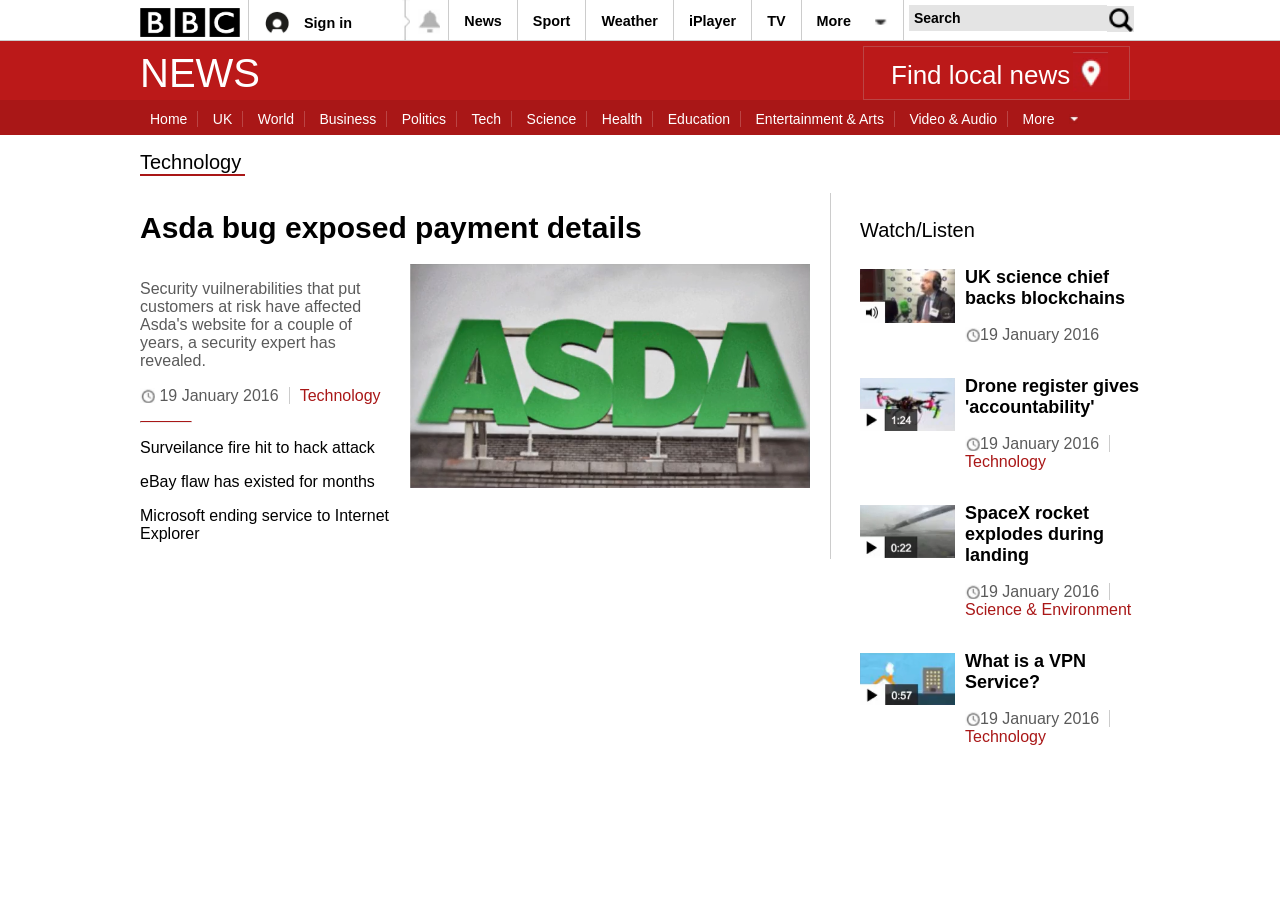
<file: bbc-news/index.html>
<!DOCTYPE html>

<html>
    <head>
        <title>Technology - BBC News</title>
        <link rel="stylesheet" type="text/css" href="style.css">
    </head>

    <body>
        <div id="topbar">
            <img id="logo" src="images/bbc-logo.png">
            <div id="signin-div" class="topbar-section">
                <img id="signin-image" src="images/sign-in.png">
                <span id="signin-text">Sign in</span>
            </div>

            <div id="bell-div">
                <img id="wigglyline" src="images/wiggly.png">
                <img id="bell" src="images/bell.png">
            </div>

            <div class="topbar-section topbar-menu">News</div>
            <div class="topbar-section topbar-menu">Sport</div>
            <div class="topbar-section topbar-menu">Weather</div>
            <div class="topbar-section topbar-menu">iPlayer</div>
            <div class="topbar-section topbar-menu">TV</div>
            
            <div class="topbar-section topbar-menu">More
                <img id="dropdown" src="images/dropdown.png">
            </div>

            <div class="topbar-section">
                <input id="search-box" type="text" value="Search">
                <input type="image" id="magnifying-glass" src="images/magnifying-glass.png">
            </div>

        </div>

        <div class="clear"></div>

        <div id="menu-bar-container">
            <div id="menu-bar">
                <h1>NEWS</h1>
                <div id="local-news">
                    <a href="">Find local news</a>
                    <img src="images/pointer.png">
                </div>
            </div>
        
            <div class="clear"></div>

            <div id="menu-bar-2-container">
                <div id="menu-bar-2">
                    <a href="">Home</a>
                    <a href="">UK</a>
                    <a href="">World</a>
                    <a href="">Business</a>
                    <a href="">Politics</a>
                    <a href="">Tech</a>
                    <a href="">Science</a>
                    <a href="">Health</a>
                    <a href="">Education</a>
                    <a href="">Entertainment & Arts</a>
                    <a href="">Video & Audio</a>
                    <a href="" class="no-border">More</a>
                    <img id="down-arrow" src="images/down-arrow.png">
                </div>
            </div>
        </div>

        <div class="clear"></div>

        <div id="page-container">
            <div id="main-article">
                <h2>Technology</h2>
                <div id="article-container">
                    <h3><a href="">Asda bug exposed payment details</a></h3>
                    <div id="article-summary">
                        <p>Security vuilnerabilities that put customers at risk have affected Asda's website for a couple of years, a security expert has revealed.</p>
                        <p><img class="clock" src="images/clock.png"><span class="date"> 19 January 2016</span><a class="topic-link" href="">Technology</a></p>
                        <hr id="article-hr" align="left">
                        <p><a class="article-link" href="">Surveilance fire hit to hack attack</a></p>
                        <p><a class="article-link" href="">eBay flaw has existed for months</a></p>
                        <p><a class="article-link" href="">Microsoft ending service to Internet Explorer</a></p>
                    </div>
                    <img id="asda" src="images/asda.png">
                </div>
            </div>

            <div id="watch-listen">
                <h4>Watch/Listen</h4>
                <img class="watch-listen-images" src="images/watch-listen-1.png">
                <div class="side-article">
                    <p><a class="watch-listen-link" href="">UK science chief backs blockchains</a></p>
                    <p><img class="clock" src="images/clock.png"><span class="date">19 January 2016</span></p>
                </div>

                <div class="clear"></div>
                
                <img class="watch-listen-images" src="images/watch-listen-2.png">
                <div class="side-article">
                    <p><a class="watch-listen-link" href="">Drone register gives 'accountability'</a></p>
                    <p><img class="clock" src="images/clock.png"><span class="date border-right">19 January 2016</span><br><a class="topic-link no-border" href="">Technology</a></p>
                </div>
                
                <div class="clear"></div>

                <img class="watch-listen-images" src="images/watch-listen-3.png">
                <div class="side-article">
                    <p><a class="watch-listen-link" href="">SpaceX rocket explodes during landing</a></p>
                    <p><img class="clock" src="images/clock.png"><span class="date border-right">19 January 2016</span><br><a class="topic-link no-border" href="">Science & Environment</a></p>
                </div>

                <div class="clear"></div>

                <img class="watch-listen-images" src="images/watch-listen-4.png">
                <div class="side-article">
                    <p><a class="watch-listen-link" href="">What is a VPN Service?</a></p>
                    <p><img class="clock" src="images/clock.png"><span class="date border-right">19 January 2016</span><br><a class="topic-link no-border" href="">Technology</a></p>
                </div>

            </div>
        </div>
    </body>
</html>
</file>
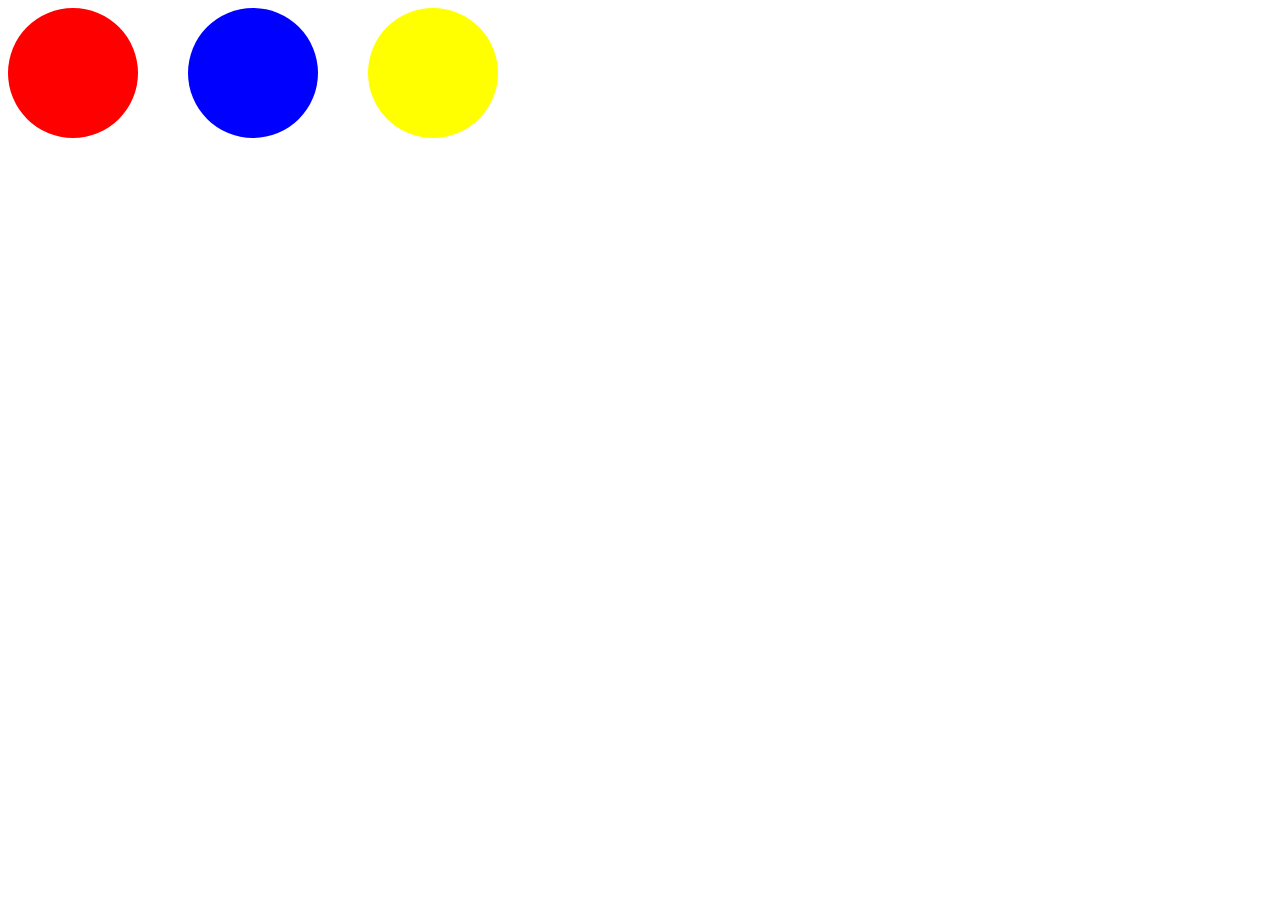
<file: disappearing-circles/index.html>
<!DOCTYPE html>
<html>
<head>
    <title>Disappearing Circle</title>
    <link rel="stylesheet" type="text/css" href="style.css">
</head>

<body>
    <div class="circle" id="red-circle"></div>
    <div class="circle" id="blue-circle"></div>
    <div class="circle" id="yellow-circle"></div>

    <script type="text/javascript">
        document.getElementById("red-circle").onclick = function() {
            document.getElementById("red-circle").style.display = "none"
        }
        document.getElementById("blue-circle").onclick = function() {
            document.getElementById("blue-circle").style.display = "none"
        }
        document.getElementById("yellow-circle").onclick = function() {
            document.getElementById("yellow-circle").style.display = "none"
        }


    </script>
</body>
</html>
</file>
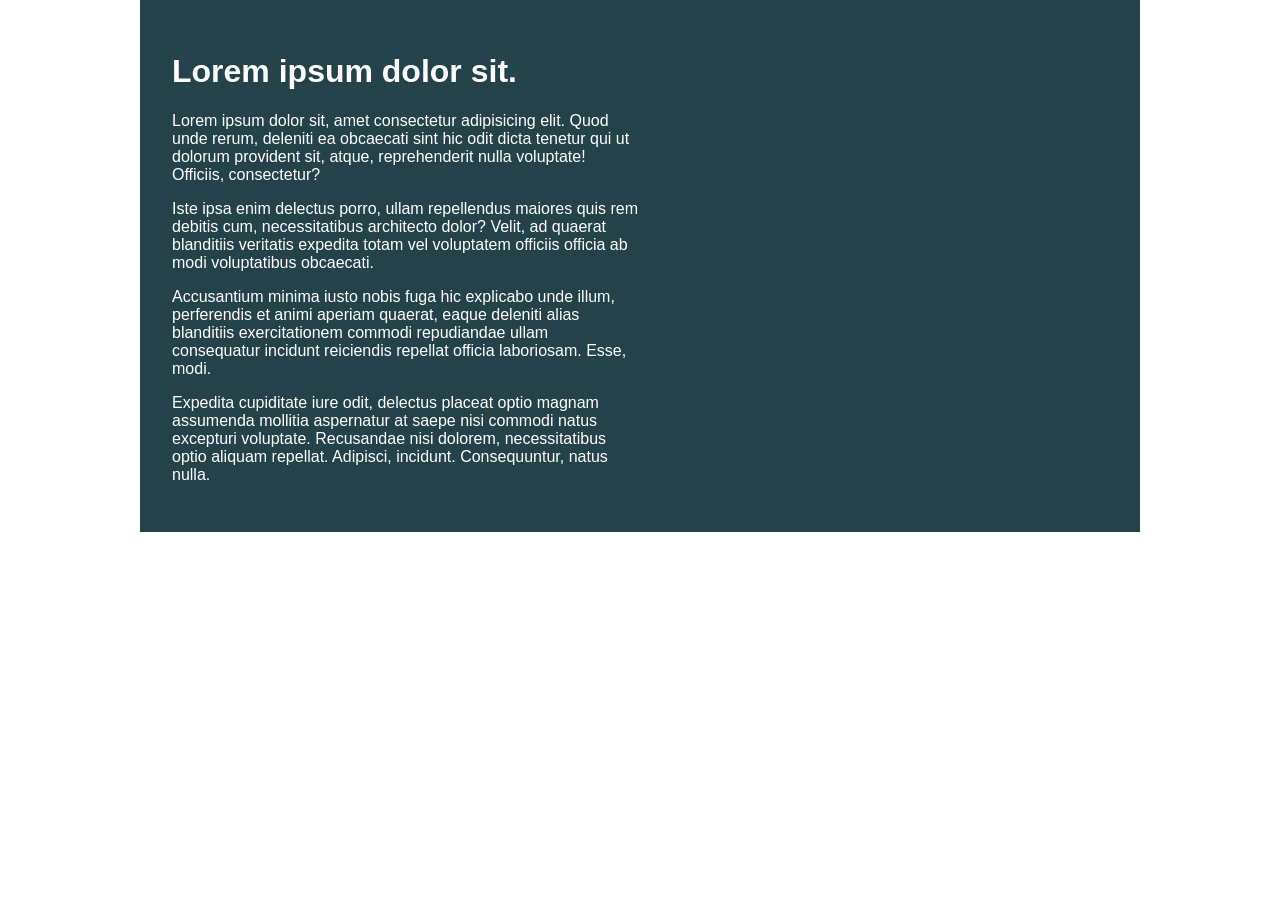
<file: conquering-responsive-layouts/challenge01/index.html>
<!DOCTYPE html>
<html lang="en">

<head>
    <meta charset="UTF-8">
    <meta name="viewport" content="width=device-width, initial-scale=1.0">
    <title>Day 01</title>

    <link rel="stylesheet" href="style.css">
</head>

<body>
    <div class="container">
        <div class="intro-content">
            <h1>Lorem ipsum dolor sit.</h1>
            <p>Lorem ipsum dolor sit, amet consectetur adipisicing elit. Quod unde rerum, deleniti ea obcaecati sint hic
                odit dicta tenetur qui ut dolorum provident sit, atque, reprehenderit nulla voluptate! Officiis,
                consectetur?</p>
            <p>Iste ipsa enim delectus porro, ullam repellendus maiores quis rem debitis cum, necessitatibus architecto
                dolor? Velit, ad quaerat blanditiis veritatis expedita totam vel voluptatem officiis officia ab modi
                voluptatibus obcaecati.</p>
            <p>Accusantium minima iusto nobis fuga hic explicabo unde illum, perferendis et animi aperiam quaerat, eaque
                deleniti alias blanditiis exercitationem commodi repudiandae ullam consequatur incidunt reiciendis
                repellat officia laboriosam. Esse, modi.</p>
            <p>Expedita cupiditate iure odit, delectus placeat optio magnam assumenda mollitia aspernatur at saepe nisi
                commodi natus excepturi voluptate. Recusandae nisi dolorem, necessitatibus optio aliquam repellat.
                Adipisci, incidunt. Consequuntur, natus nulla.</p>
        </div>
    </div>
</body>

</html>
</file>
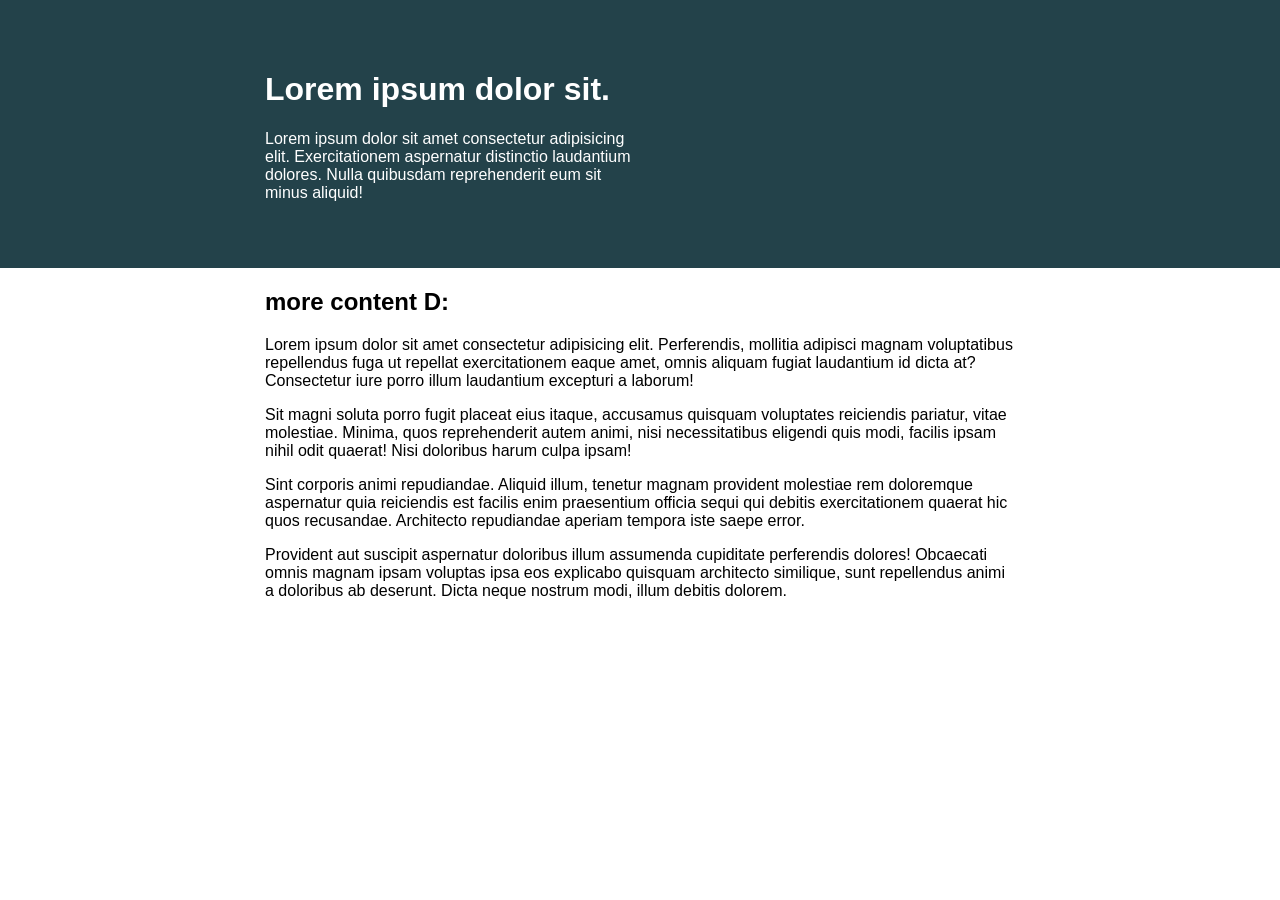
<file: conquering-responsive-layouts/challenge02/index.html>
<!DOCTYPE html>
<html lang="en">
<head> 
    <meta charset="UTF-8">
    <meta name="viewport" content="width=device-width, initial-scale=1.0">
    <title>Day 01</title>
 
    <link rel="stylesheet" href="style.css">
</head>
<body>

    <div class="intro">
        <div class="container">
            <div class="intro-content">
                <h1>Lorem ipsum dolor sit.</h1>
                <p>Lorem ipsum dolor sit amet consectetur adipisicing elit. Exercitationem aspernatur distinctio laudantium dolores. Nulla quibusdam reprehenderit eum sit minus aliquid!</p>
            </div>
        </div>
    </div>
    <div class="container">
        <h2>more content D:</h2>
        <p>Lorem ipsum dolor sit amet consectetur adipisicing elit. Perferendis, mollitia adipisci magnam voluptatibus repellendus fuga ut repellat exercitationem eaque amet, omnis aliquam fugiat laudantium id dicta at? Consectetur iure porro illum laudantium excepturi a laborum!</p>
        <p>Sit magni soluta porro fugit placeat eius itaque, accusamus quisquam voluptates reiciendis pariatur, vitae molestiae. Minima, quos reprehenderit autem animi, nisi necessitatibus eligendi quis modi, facilis ipsam nihil odit quaerat! Nisi doloribus harum culpa ipsam!</p>
        <p>Sint corporis animi repudiandae. Aliquid illum, tenetur magnam provident molestiae rem doloremque aspernatur quia reiciendis est facilis enim praesentium officia sequi qui debitis exercitationem quaerat hic quos recusandae. Architecto repudiandae aperiam tempora iste saepe error.</p>
        <p>Provident aut suscipit aspernatur doloribus illum assumenda cupiditate perferendis dolores! Obcaecati omnis magnam ipsam voluptas ipsa eos explicabo quisquam architecto similique, sunt repellendus animi a doloribus ab deserunt. Dicta neque nostrum modi, illum debitis dolorem.</p>
    </div>
</body>
</html>
</file>
<file: bbc-news/style.css>
#topbar {
    width: 1000px;
    margin:0 auto; 
    height: 40px; 
}

body {
    margin: 0;
    padding: 0;
    font-family: Arial, Helvetica, sans-serif;
}

#logo {
    margin-top: 8px;
    margin-right: 8px;
    width: 100px;
    float: left;
}

.topbar-section {
    float: left;
    border-left: 1px #CCCCCC solid;
    height: 100%;
}

#signin-image {
    width: 25px;
    margin: 10px 15px;
    float: left;

}

#signin-text {
    font-weight: bold;
    font-size: 90%;
    position: relative;
    top: 14px;
    padding-right: 50px;
}

#bell-div {
    float: left;
}

#wigglyline {
    float: left;
    height: 40px;
}

#bell {
    height: 25px;
    margin: 9px 8px 0 8px;
}

.topbar-menu {
    font-weight: bold;
    font-size: 90%;
    padding: 13px 15px 0 15px;
    height: 27px;
}

#dropdown {
    width: 13px;
    margin-left: 20px;
}

#search-box {
    background-color: #e4e4e4;
    border: none;
    font-weight: bold;
    font-size: 14px;
    padding: 5px;
    margin: 5px 0 5px 5px;
    float: left;
}

#magnifying-glass {
    height: 26px;
    margin-top: 5.5px;
}    

.clear {
    clear: both;
}

#menu-bar-container {
    border-top: 1px #CCCCCC solid;
    background-color: #bb1919;
    width: 100%;
    height: 70px; 
}

#menu-bar {
    width: 1000px;
    margin: 0 auto; 
}

h1 {
    padding: 0;
    margin: 0;
    color: white;
    font-size: 40px;
    font-weight: normal;
    padding-top: 10px;
    float: left;
} 

#local-news {
    border: 1px #bb4545 solid;
    float: right;
    width: 250px;
    padding: 5px 5px 0 10px;
    margin: 5px 10px 0 0;
}

#local-news a {
    color: white;
    text-decoration: none;
    font-size: 26px;
    position: relative;
    bottom: 8px;
    left: 17px;
}

#local-news a:hover {
    text-decoration: underline;
}

#local-news img {
    height: 40px;
    position: relative;
    left: 15px;
}

#menu-bar-2-container {
    background-color: #a91717;
    width: 100%;
}

#menu-bar-2 {
    width: 1000px;
    margin: 0 auto;
    height: 35px;
}

#menu-bar-2 a {
    color: white;
    text-decoration: none;
    padding: 0 10px;
    border-right: 1px #bb4545 solid;
    font-size: 14px;
    position: relative;
    top: 10px;
}

#menu-bar-2 a:hover {
    text-decoration: underline;
}

.no-border {
    border: none !important;
}

#down-arrow {
    height: 10px;
    position: relative;
    top: 10px;
}

#page-container {
    width: 1000px;
    margin: 0 auto;
}

h2 {
    font-weight: normal;
    margin-top: 40px;
    font-size: 20px;
    border-bottom: 2px solid #a91717;
    width: 105px;
}

h3 a {
    color: black;
    font-size: 30px;
    text-decoration: none;
}

h3 a:hover {
    color: #1167a8;
}

#article-container {
    float: left;
    width: 670px;
    border-right: 1px solid #CCCCCC;
    padding-right: 20px;
}
#article-summary {
    color: #5a5a5a;
    width: 250px;
    float: left;
}

.clock {
    height: 15px;
    position: relative;
    top: 2px;
}

.topic-link {
    text-decoration: none;
    color: #a91717;
    border-left: 1px solid #CCCCCC;
    padding-left: 10px;

}

#article-summary a:hover {
    color: #1167a8;
}

.date {
    padding-right: 10px;
    color: #5a5a5a;
}

#asda {
    width: 400px;
    margin-left: 20px;
}

#article-hr {
    border-top: 1px solid #a91717;
    width: 50px;
}

.article-link {
    color: black;
    text-decoration: none;
}

#watch-listen {
    margin-left: 20px;
    width: 280px;
    float: right;
}

h4 {
    font-weight: normal;
    font-size: 20px;
}

.watch-listen-images {
    float: left;
    width: 95px;
    margin-right: 10px;
}

.watch-listen-link {
    text-decoration: none;
    color: black;
    font-weight: bold;
    font-size: 18px;
}

.watch-listen-link:hover {
    color: #1167a8;
}

.side-article {
    float: right;
    width: 175px;
    position: relative;
    top: -18px;
}

.no-border {
    border-left: none;
    padding: 0;
}

.border-right {
    border-right: 1px solid #CCCCCC;
}
</file>
<file: disappearing-circles/style.css>
.circle {
  width: 130px;
  height: 130px;
  border-radius: 50%;
  float: left;
  margin-right: 50px;
}

#red-circle {
  background-color: red;
}
#blue-circle {
  background-color: blue;
}
#yellow-circle {
  background-color: yellow;
}
</file>
<file: conquering-responsive-layouts/challenge01/style.css>
/* INSTRUCTIONS
 *
 * 1) Limit the total width of
 *    the .intro-content to about half
 *    of it's parent
 *
 * 2) Stop the text from overflowing
 *    out the bottom at small screen
 *    widths
 *
 * You may modify the HTML if needed
 *
 */

* {
  box-sizing: border-box;
}

body {
  margin: 0;
  font-family: sans-serif;
}

.container {
  background: #23424a;
  color: white;

  width: min(80%, 1000px);
  margin: 0 auto;

  padding: 2em;
}

.intro-content {
  width: min(50%, 1000px);
}
</file>
<file: conquering-responsive-layouts/challenge02/style.css>
/* INSTRUCTIONS
 *
 * 1) Keep the text inside .intro-content
 *    in the same place, but have the background
 *    extend from one side of the viewport
 *    to the other, no matter how wide or narrow
 *    the browser is.
 *
 * 2) Limit the maximum width of the text in the
 *    bottom area.
 *
 * You may modify the HTML if needed
 * (you probably should for this challenge)
 *
 */

* {
  box-sizing: border-box;
}

body {
  margin: 0;
  font-family: sans-serif;
}

.intro {
  background: #23424a;
  color: white;
  padding: 3.125em 0;
}

.container {
  width: 80%;
  max-width: 750px;
  margin: 0 auto;
}

.intro-content {
  width: 50%;
}
</file>
